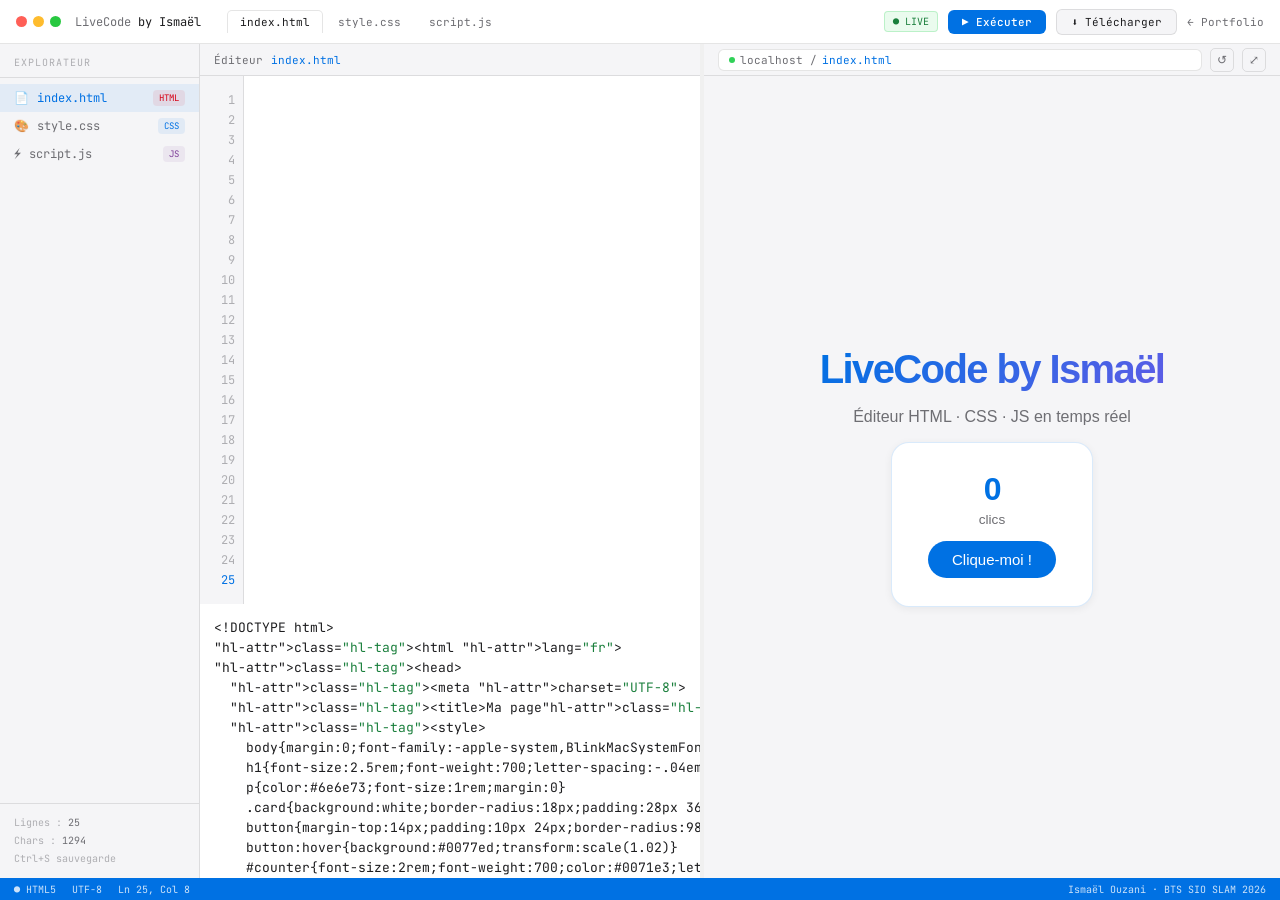
<file: live-editor/index.html>
<!DOCTYPE html>
<html lang="fr">
<head>
<meta charset="UTF-8">
<meta name="viewport" content="width=device-width, initial-scale=1.0">
<title>LiveCode — Ismaël Ouzani</title>
<link rel="icon" type="image/svg+xml" href="../favicon.svg">
<link rel="stylesheet" href="style.css">
</head>
<body class="editor-body">

<div class="toast" id="toast"></div>

<div class="topbar">
  <div class="mac-dots"><div class="dot d-red"></div><div class="dot d-yellow"></div><div class="dot d-green"></div></div>
  <span class="tb-title">LiveCode <span>by Ismaël</span></span>
  <div class="tb-tabs">
    <div class="tab active" onclick="switchTab('html')">index.html</div>
    <div class="tab" onclick="switchTab('css')">style.css</div>
    <div class="tab" onclick="switchTab('js')">script.js</div>
  </div>
  <div class="tb-right">
    <span class="live-badge">● LIVE</span>
    <button class="run-btn" onclick="forceRefresh()">▶ Exécuter</button>
    <button class="dl-btn" onclick="downloadAll()">⬇ Télécharger</button>
    <a href="../index.html" class="back-link">← Portfolio</a>
  </div>
</div>

<div class="editor-layout">
  <div class="sidebar">
    <div class="sb-head">Explorateur</div>
    <div class="file-list">
      <div class="file-item active" onclick="switchTab('html')">📄 <span class="file-name">index.html</span><span class="file-lang fl-html">HTML</span></div>
      <div class="file-item" onclick="switchTab('css')">🎨 <span class="file-name">style.css</span><span class="file-lang fl-css">CSS</span></div>
      <div class="file-item" onclick="switchTab('js')">⚡ <span class="file-name">script.js</span><span class="file-lang fl-js">JS</span></div>
    </div>
    <div class="sb-info">
      <div class="sb-stat">Lignes : <span id="lineCount">—</span></div>
      <div class="sb-stat">Chars : <span id="charCount">—</span></div>
      <div class="sb-stat">Ctrl+S sauvegarde</div>
    </div>
  </div>

  <div class="editor-pane">
    <div class="editor-bar">
      <span class="editor-label">Éditeur</span>
      <span class="eb-file" id="currentFile">index.html</span>
      <div class="mod-dot" id="modDot"></div>
    </div>
    <div class="editor-body">
      <div class="line-nums" id="lineNums"></div>
      <div class="code-area">
        <div class="hl" id="hlCode"></div>
        <textarea id="codeInput" spellcheck="false" autocorrect="off" autocapitalize="off"></textarea>
      </div>
    </div>
  </div>

  <div class="divider" id="divider"></div>

  <div class="preview-pane" id="previewPane">
    <div class="preview-bar">
      <div class="preview-url"><span class="pu-dot"></span>localhost / <span class="pu-file">index.html</span></div>
      <button class="pb-btn" onclick="forceRefresh()">↺</button>
      <button class="pb-btn" onclick="openFull()">⤢</button>
    </div>
    <iframe id="preview" sandbox="allow-scripts allow-same-origin"></iframe>
  </div>
</div>

<div class="statusbar">
  <div class="st">● HTML5</div>
  <div class="st">UTF-8</div>
  <div class="st" id="stCursor">Ln 1, Col 1</div>
  <div class="st r">Ismaël Ouzani · BTS SIO SLAM 2026</div>
</div>

<script src="script.js"></script>
</body>
</html>
</file>
<file: live-editor/style.css>
@import url('https://fonts.googleapis.com/css2?family=Inter:wght@300;400;500;600&family=JetBrains+Mono:wght@400;500&display=swap');
:root {
  --bg:#ffffff; --bg2:#f5f5f7; --bg3:#e8e8ed;
  --text:#1d1d1f; --muted:#6e6e73; --hint:#aeaeb2;
  --blue:#0071e3; --border:rgba(0,0,0,0.1); --border-l:rgba(0,0,0,0.06);
  --font:'Inter',-apple-system,sans-serif; --mono:'JetBrains Mono',monospace;
  --hl-tag:#d70015; --hl-attr:#0071e3; --hl-str:#1a7f3c;
  --hl-cmt:rgba(0,0,0,0.3); --hl-val:#7d3c98; --hl-kw:#d70015;
}
*{box-sizing:border-box;margin:0;padding:0}
html,body{height:100%;overflow:hidden}
body{font-family:var(--font);background:var(--bg);color:var(--text);-webkit-font-smoothing:antialiased}

.topbar{height:44px;background:rgba(255,255,255,0.85);border-bottom:0.5px solid var(--border);display:flex;align-items:center;padding:0 16px;gap:14px;backdrop-filter:blur(20px);flex-shrink:0;position:relative;z-index:10}
.mac-dots{display:flex;gap:6px}
.dot{width:11px;height:11px;border-radius:50%}
.d-red{background:#ff5f57}.d-yellow{background:#febc2e}.d-green{background:#28c840}
.tb-title{font-family:var(--mono);font-size:12px;color:var(--muted)}
.tb-title span{color:var(--text)}
.tb-tabs{display:flex;gap:2px;margin-left:12px}
.tab{font-family:var(--mono);font-size:11px;padding:4px 12px;border-radius:5px 5px 0 0;color:var(--muted);cursor:pointer;border:0.5px solid transparent;border-bottom:none;transition:all .15s;user-select:none}
.tab.active{background:var(--bg);color:var(--text);border-color:var(--border)}
.tb-right{margin-left:auto;display:flex;align-items:center;gap:10px}
.run-btn{display:flex;align-items:center;gap:6px;padding:5px 14px;background:var(--blue);border:none;border-radius:6px;color:#fff;font-family:var(--mono);font-size:11px;font-weight:500;cursor:pointer;transition:background .15s,transform .15s}
.run-btn:hover{background:#0077ed;transform:scale(1.01)}
.dl-btn{display:flex;align-items:center;gap:6px;padding:5px 14px;background:var(--bg2);border:0.5px solid var(--border);border-radius:6px;color:var(--text);font-family:var(--mono);font-size:11px;cursor:pointer;transition:all .15s}
.dl-btn:hover{background:var(--bg3)}
.live-badge{font-family:var(--mono);font-size:10px;padding:3px 8px;border-radius:4px;background:rgba(48,209,88,0.1);color:#1a7f3c;border:0.5px solid rgba(48,209,88,0.25)}
.back-link{font-family:var(--mono);font-size:11px;color:var(--muted);text-decoration:none;transition:color .15s}
.back-link:hover{color:var(--text)}

.workspace{display:flex;flex:1;overflow:hidden}

.sidebar{width:200px;background:var(--bg2);border-right:0.5px solid var(--border);flex-shrink:0;display:flex;flex-direction:column}
.sb-head{font-family:var(--mono);font-size:10px;color:var(--hint);letter-spacing:.1em;padding:12px 14px 8px;text-transform:uppercase;border-bottom:0.5px solid var(--border)}
.file-list{padding:6px 0;flex:1}
.file-item{display:flex;align-items:center;gap:8px;padding:6px 14px;font-family:var(--mono);font-size:12px;color:var(--muted);cursor:pointer;transition:background .15s,color .15s;user-select:none}
.file-item:hover{background:rgba(0,0,0,0.04);color:var(--text)}
.file-item.active{background:rgba(0,113,227,0.08);color:var(--blue)}
.file-lang{font-size:9px;padding:2px 6px;border-radius:4px;margin-left:auto}
.fl-html{background:rgba(215,0,21,0.08);color:#d70015}
.fl-css{background:rgba(0,113,227,0.08);color:var(--blue)}
.fl-js{background:rgba(125,60,152,0.08);color:#7d3c98}
.sb-info{padding:10px 14px;border-top:0.5px solid var(--border)}
.sb-stat{font-family:var(--mono);font-size:10px;color:var(--hint);line-height:1.8}
.sb-stat span{color:var(--muted)}

.editor-pane{flex:1;display:flex;flex-direction:column;overflow:hidden}
.editor-bar{height:32px;background:var(--bg2);border-bottom:0.5px solid var(--border);display:flex;align-items:center;padding:0 14px;gap:8px;flex-shrink:0}
.eb-file{font-family:var(--mono);font-size:11px;color:var(--blue)}
.mod-dot{width:6px;height:6px;border-radius:50%;background:#ff5f57;margin-left:auto;opacity:0;transition:opacity .3s}
.mod-dot.show{opacity:1}
.editor-body{flex:1;display:flex;overflow:hidden}
.line-nums{width:44px;background:var(--bg2);border-right:0.5px solid var(--border);padding:14px 0;overflow:hidden;flex-shrink:0;user-select:none}
.ln{font-family:var(--mono);font-size:12px;color:var(--hint);text-align:right;padding:0 8px;line-height:20px}
.ln.cur{color:var(--blue)}
.code-area{flex:1;background:var(--bg);position:relative;overflow:hidden}
textarea#codeInput{position:absolute;inset:0;width:100%;height:100%;background:transparent;border:none;outline:none;color:transparent;caret-color:var(--blue);font-family:var(--mono);font-size:13px;line-height:20px;padding:14px;resize:none;z-index:2;white-space:pre;overflow-wrap:normal;overflow:auto;tab-size:2}
.hl{position:absolute;inset:0;font-family:var(--mono);font-size:13px;line-height:20px;padding:14px;pointer-events:none;z-index:1;white-space:pre;overflow:hidden}
.hl-tag{color:var(--hl-tag)}.hl-attr{color:var(--hl-attr)}.hl-str{color:var(--hl-str)}.hl-cmt{color:var(--hl-cmt);font-style:italic}.hl-val{color:var(--hl-val)}.hl-kw{color:var(--hl-kw)}.hl-num{color:#7d3c98}

.divider{width:4px;background:var(--border-l);flex-shrink:0;cursor:col-resize;transition:background .2s}
.divider:hover{background:var(--blue)}

.preview-pane{width:45%;display:flex;flex-direction:column;flex-shrink:0}
.preview-bar{height:32px;background:var(--bg2);border-bottom:0.5px solid var(--border);display:flex;align-items:center;padding:0 14px;gap:8px;flex-shrink:0}
.preview-url{flex:1;background:var(--bg);border:0.5px solid var(--border);border-radius:6px;padding:3px 10px;font-family:var(--mono);font-size:11px;color:var(--muted);display:flex;align-items:center;gap:5px}
.pu-dot{width:6px;height:6px;border-radius:50%;background:#30d158}
.pb-btn{width:24px;height:24px;border-radius:5px;background:transparent;border:0.5px solid var(--border);color:var(--muted);font-size:12px;display:flex;align-items:center;justify-content:center;cursor:pointer;transition:all .15s}
.pb-btn:hover{border-color:var(--blue);color:var(--blue)}
iframe#preview{flex:1;border:none;background:#fff}

.statusbar{height:22px;background:var(--blue);display:flex;align-items:center;padding:0 14px;gap:16px;flex-shrink:0}
.st{font-family:var(--mono);font-size:10px;color:rgba(255,255,255,0.8);display:flex;align-items:center;gap:4px}
.st.r{margin-left:auto}

.toast{position:fixed;bottom:32px;left:50%;transform:translateX(-50%) translateY(12px);background:var(--text);border-radius:8px;padding:8px 18px;font-family:var(--mono);font-size:12px;color:#fff;opacity:0;transition:all .25s ease;z-index:1000;pointer-events:none;white-space:nowrap}
.toast.show{opacity:1;transform:translateX(-50%) translateY(0)}

/* ── Classes remplaçant les styles inline ── */
.editor-body { display: flex; flex-direction: column; height: 100vh; }
.editor-layout { display: flex; flex: 1; overflow: hidden; }
.file-name { flex: 1; }
.editor-label { font-family: var(--mono); font-size: 11px; color: var(--muted); }
.pu-file { color: var(--blue); }
</file>
